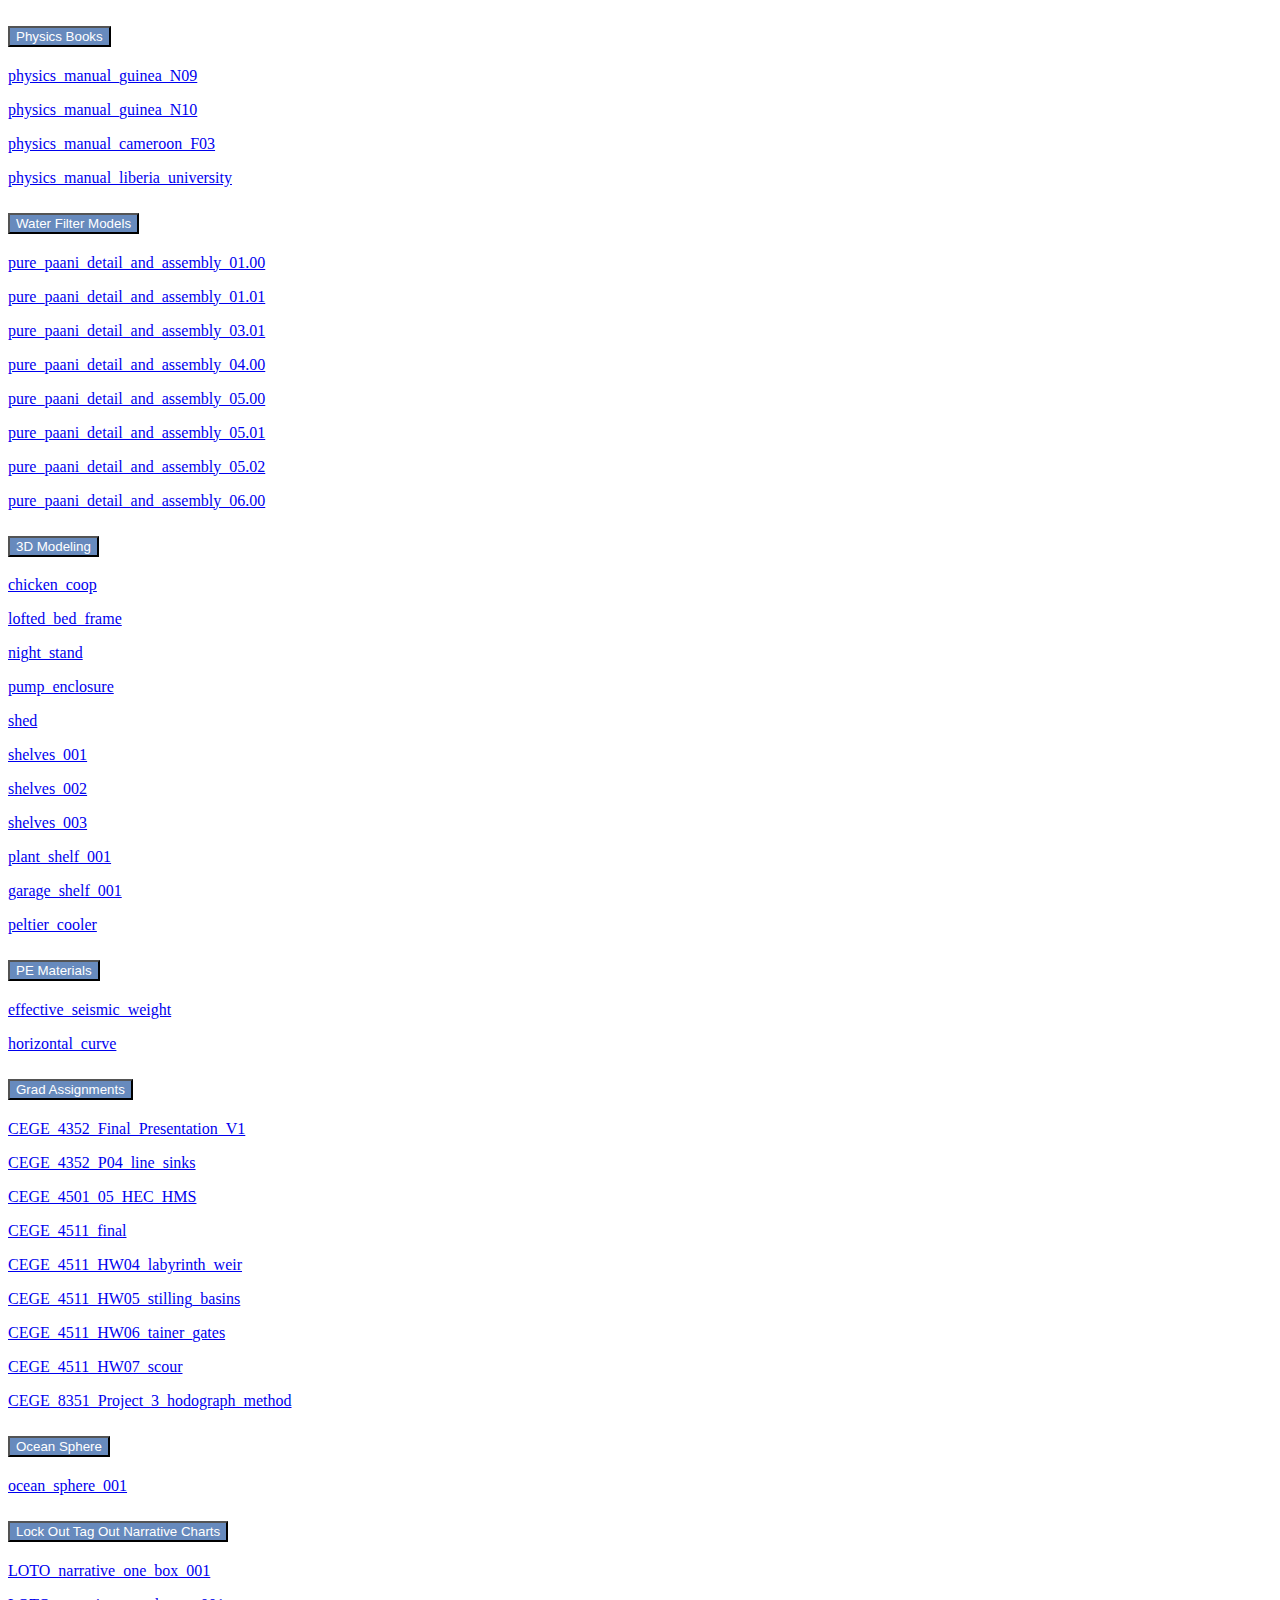
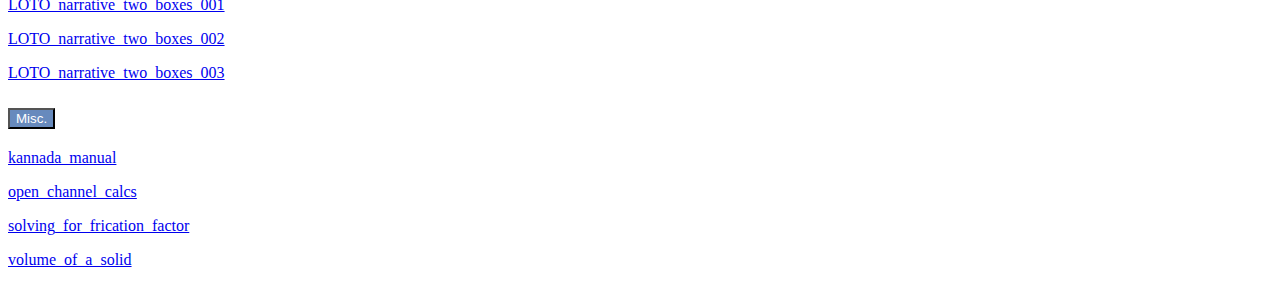
<file: index.html>
<!doctype html>
<html lang="en">

<head>
  <meta charset="utf-8">
  <meta http-equiv="X-UA-Compatible" content="IE=edge">
  <title>Website for Chris' Stuff</title>
  <meta name="viewport" content="initial-scale=1,maximum-scale=1,width=device-width">

  <link rel="stylesheet" href="./styles.css">


  <link href="https://cdn.jsdelivr.net/npm/bootstrap@5.0.2/dist/css/bootstrap.min.css" rel="stylesheet"
    integrity="sha384-EVSTQN3/azprG1Anm3QDgpJLIm9Nao0Yz1ztcQTwFspd3yD65VohhpuuCOmLASjC" crossorigin="anonymous">
  <link rel="icon" type="image/png" href="./favicon.png" />

  <script src="./files.js"></script>

</head>

<body>

  <div class="accordion" id="document_accordion">
  </div>


  <script>

    for (const group of document_list) {

      let accordion_item = document.createElement("div");
      accordion_item.id = "accordion-item_".concat(group.name);
      accordion_item.classList.add("accordion-item");

      document.getElementById("document_accordion").appendChild(accordion_item);


      let accordion_header = document.createElement("h2");
      accordion_header.id = "heading_".concat(group.name);
      accordion_header.classList.add("accordion-header");

      document.getElementById("accordion-item_".concat(group.name)).appendChild(accordion_header);


      let accordion_button = document.createElement("button");
      accordion_button.classList.add("accordion-button");
      accordion_button.classList.add("collapsed");
      accordion_button.type = "button";
      accordion_button.setAttribute("data-bs-toggle", "collapse");
      accordion_button.setAttribute("data-bs-target", "#collapse_".concat(group.name));
      accordion_button.setAttribute("aria-expanded", "false");
      accordion_button.setAttribute("aria-controls", "collapse_".concat(group.name));
      accordion_button.innerHTML = group.label;

      document.getElementById("heading_".concat(group.name)).appendChild(accordion_button);


      let collapse_div = document.createElement("div");
      collapse_div.id = "collapse_".concat(group.name);
      collapse_div.classList.add("accordion-collapse");
      collapse_div.classList.add("collapse");
      collapse_div.setAttribute("aria-labelledby", "heading_".concat(group.name));
      collapse_div.setAttribute("data-bs-parent", "#document_accordion");

      document.getElementById("accordion-item_".concat(group.name)).appendChild(collapse_div);


      let accordion_body = document.createElement("div");
      accordion_body.classList.add("accordion-body");

      for (const file of group.files) {
        accordion_body.innerHTML += `<p><a href=docs/${group.name}/${file} target="_blank"
                  >
                    ${file.replace(".pdf", "")}
                  </a></p>`;
      };

      document.getElementById("collapse_".concat(group.name)).appendChild(accordion_body);
    }
  </script>





  <script src="https://cdn.jsdelivr.net/npm/bootstrap@5.0.2/dist/js/bootstrap.bundle.min.js"
    integrity="sha384-MrcW6ZMFYlzcLA8Nl+NtUVF0sA7MsXsP1UyJoMp4YLEuNSfAP+JcXn/tWtIaxVXM"
    crossorigin="anonymous"></script>

</body>


</html>
</file>
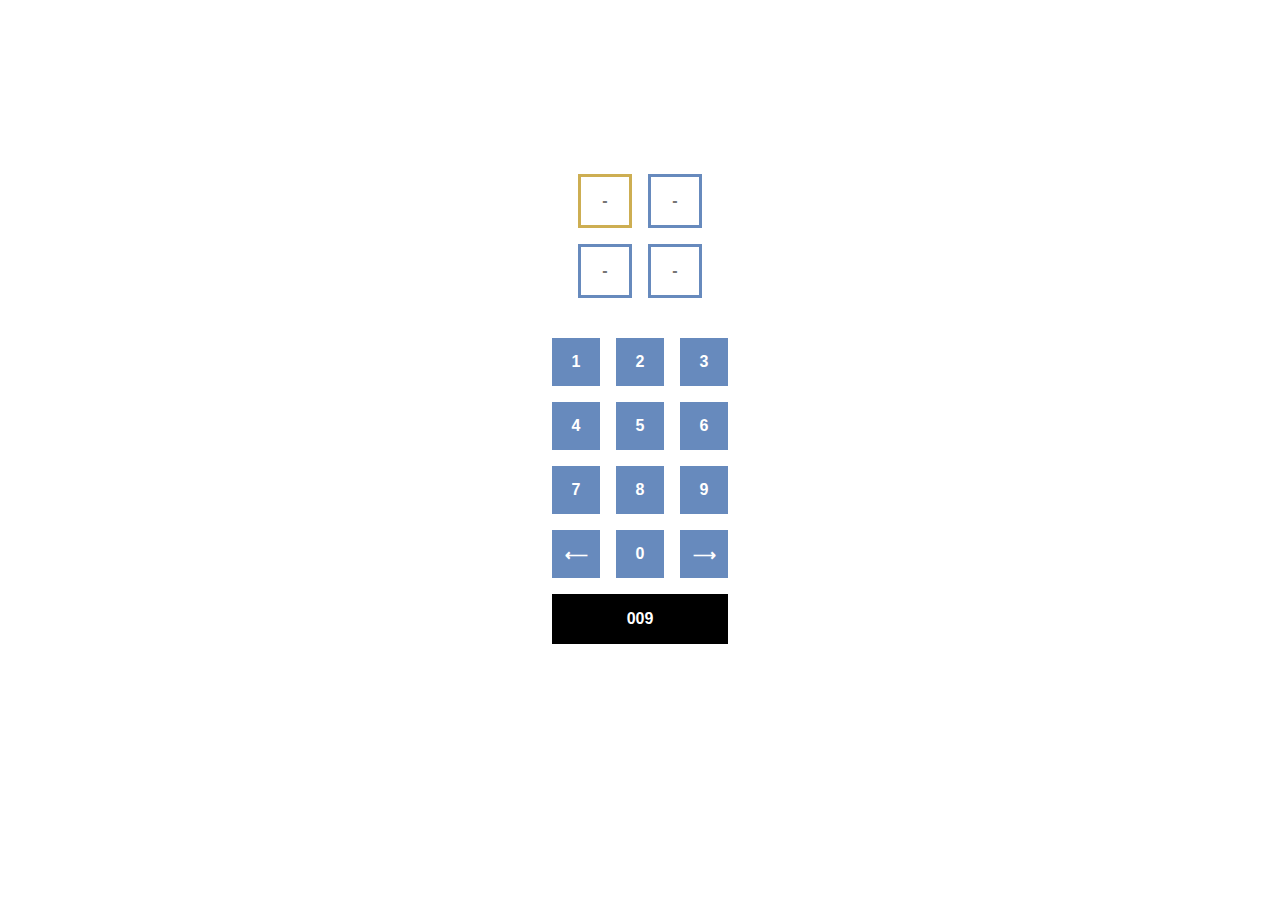
<file: cards/messages.html>
<!DOCTYPE html>
<html lang="en">
  <head>
    <meta charset="utf-8" />
    <meta http-equiv="X-UA-Compatible" content="IE=edge" />
    <title>Messages from Chris</title>
    <meta
      name="viewport"
      content="initial-scale=1,maximum-scale=1,width=device-width"
    />

    <link rel="stylesheet" href="./messages.css" />

    <link rel="icon" type="image/png" href="../favicon.png" />

    <script src="./messages_scripts.js"></script>
    <script src="./messages_content.js"></script>
  </head>
  <body id="page-body">
    <div id="access-grid" class="grid-container">
      <div class="grid-item">
        <input
          type="text"
          id="input1"
          class="input-field"
          placeholder="-"
          disabled
          onclick="setCurrentInput(0)"
        />
      </div>
      <div class="grid-item">
        <input
          type="text"
          id="input2"
          class="input-field"
          placeholder="-"
          disabled
          onclick="setCurrentInput(1)"
        />
      </div>
      <div class="grid-item">
        <input
          type="text"
          id="input3"
          class="input-field"
          placeholder="-"
          disabled
          onclick="setCurrentInput(2)"
        />
      </div>
      <div class="grid-item">
        <input
          type="text"
          id="input4"
          class="input-field"
          placeholder="-"
          disabled
          onclick="setCurrentInput(3)"
        />
      </div>
    </div>
    <div id="keypad" class="keypad-container">
      <div class="keypad">
        <div class="key" onclick="handleKeyPress(this, '1')">1</div>
        <div class="key" onclick="handleKeyPress(this, '2')">2</div>
        <div class="key" onclick="handleKeyPress(this, '3')">3</div>
        <div class="key" onclick="handleKeyPress(this, '4')">4</div>
        <div class="key" onclick="handleKeyPress(this, '5')">5</div>
        <div class="key" onclick="handleKeyPress(this, '6')">6</div>
        <div class="key" onclick="handleKeyPress(this, '7')">7</div>
        <div class="key" onclick="handleKeyPress(this, '8')">8</div>
        <div class="key" onclick="handleKeyPress(this, '9')">9</div>
        <div class="key" onclick="handleKeyPress(this, 'backward')">⟵</div>
        <div class="key" onclick="handleKeyPress(this, '0')">0</div>
        <div class="key" onclick="handleKeyPress(this, 'forward')">⟶</div>
        <div class="submit-button" onclick="show_message(card_messages)">
          009
        </div>
      </div>
    </div>
    <div id="page-content" style="display: none"></div>

    <script>
      // Initial highlight
      highlightCurrentInput();
    </script>
  </body>
</html>
</file>
<file: styles.css>
.accordion-button {
    color: #ffffff !important;
    background-color: #cdae52 !important
}

.accordion-button.collapsed{
    color: #ffffff !important;
    background-color: #678abd !important
}
</file>
<file: cards/messages.css>
html, body {
  margin: 0;
  padding: 0;
  box-sizing: border-box;
  overflow: hidden; /* Prevent vertical scroll */
  height: 90%; /* Ensure full height */
}

#page-body {
  display: flex;
  flex-direction: column;
  justify-content: center;
  align-items: center;
  height: 90vh; /* Use 100vh to ensure full viewport height */
  min-height: -webkit-fill-available; /* Ensure full height on iOS */
}

.keypad-container {
  display: flex;
  flex-direction: column;
  align-items: center;
  margin-top: 1em; /* Add vertical space */
  padding: 0.5em;
}

.keypad {
  display: grid;
  grid-template-columns: repeat(3, 1fr);
  gap: 1em;
}

.key,
.input-field {
  width: 3em;
  height: 3em;
  display: flex;
  justify-content: center;
  align-items: center;
  background-color: #678abd;
  color: white;
  cursor: pointer;
  user-select: none;
  border: none;
  outline: none;
  font-family: Arial, sans-serif;
  font-size: 16px;
  font-weight: bold;
}

.input-field {
  /* min-width: 4em;
  min-height: 4em; */
  padding: 0;
  background-color: white;
  color: #678abd;
  border: 0.2em solid #678abd;
  text-align: center;
}

.input-field:disabled {
  opacity: 1;
  /* Override default opacity for disabled input fields */
  color: #678abd;
  /* Ensure text color is visible */
}

.submit-button {
  grid-column: span 3;
  padding: 1em;
  text-align: center;
  background-color: black;
  color: white;
  cursor: pointer;
  user-select: none;
  font-family: Arial, sans-serif;
  font-size: 16px;
  font-weight: bold;
}

.grid-container {
  display: grid;
  grid-template-columns: repeat(2, 1fr);
  gap: 1em;
  padding: 1em;
  /* margin-top: 20px; */
}

.grid-item {
  display: flex;
  justify-content: center;
  align-items: center;
}

.highlight {
  border: 0.2em solid #cdae52;
}

.key-pressed {
  background-color: #cdae52;
}

/* Responsive design for mobile devices 
@media (max-height: 600px) {
  .letter-container {
    height: 80%;
  }
} */
 
#page-content {
  display: flex;
  justify-content: center;
  align-items: center;
  height: 100vh; /* Full viewport height */
  min-height: -webkit-fill-available; /*  Ensure full height on iOS */
}


.letter-container {
  /* max-width: 800px; */
  /* height: calc(100vh - 10em); */
  margin: 0 auto;
  padding: 2em;
  border: 1px solid #ccc;
  border-radius: 8px;
  background-color: #f9f9f9;
  overflow-y: auto; /* Enable vertical scrolling */
  position: relative; /* Ensure the container stays stationary */
  box-sizing: border-box; /*  Include padding in height calculation */
}

/* .letter-container {
  max-width: 800px;
  height: 90%;  
  margin: 0 auto;
  padding: 2em;
  border: 1px solid #ccc;
  border-radius: 8px;
  background-color: #f9f9f9;
  overflow-y: auto;
  position: relative; 
} */

/* .letter-header,
.letter-body,
.letter-footer {
  margin-bottom: 2em;
} */
</file>
